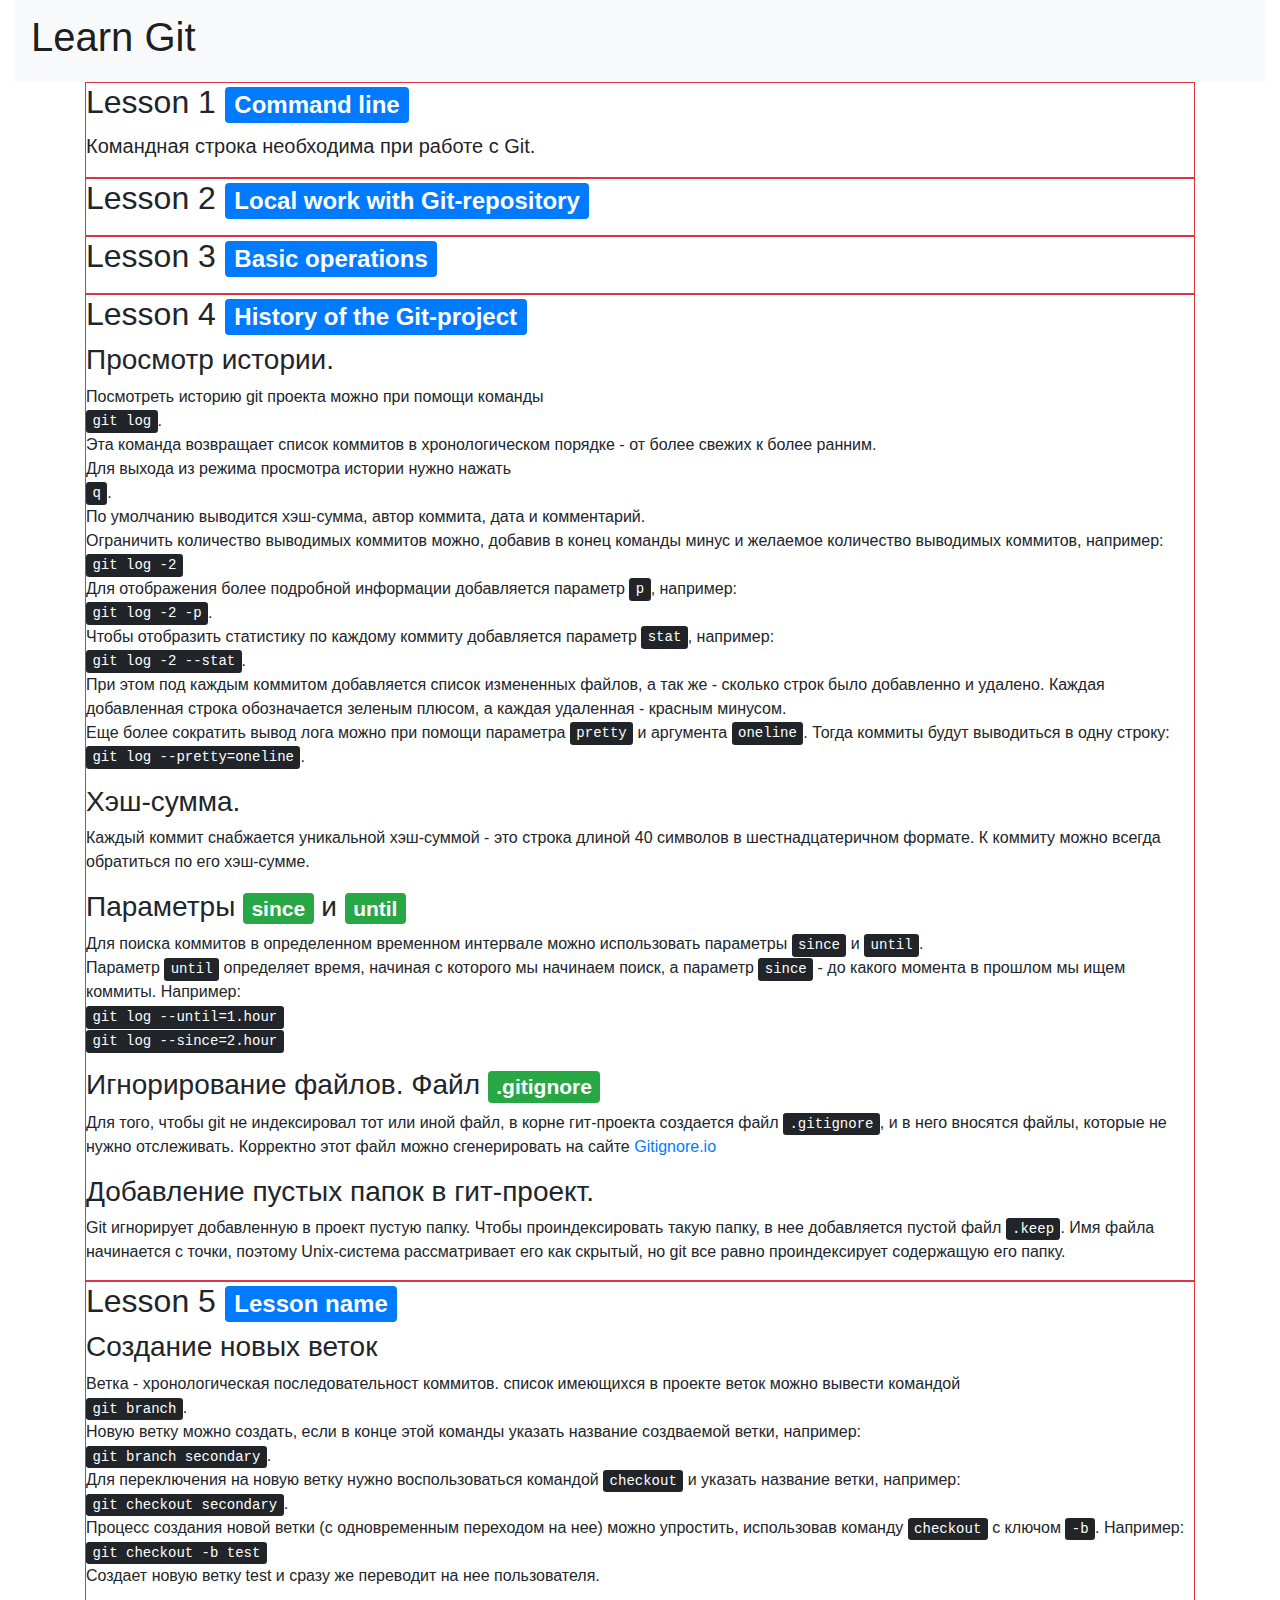
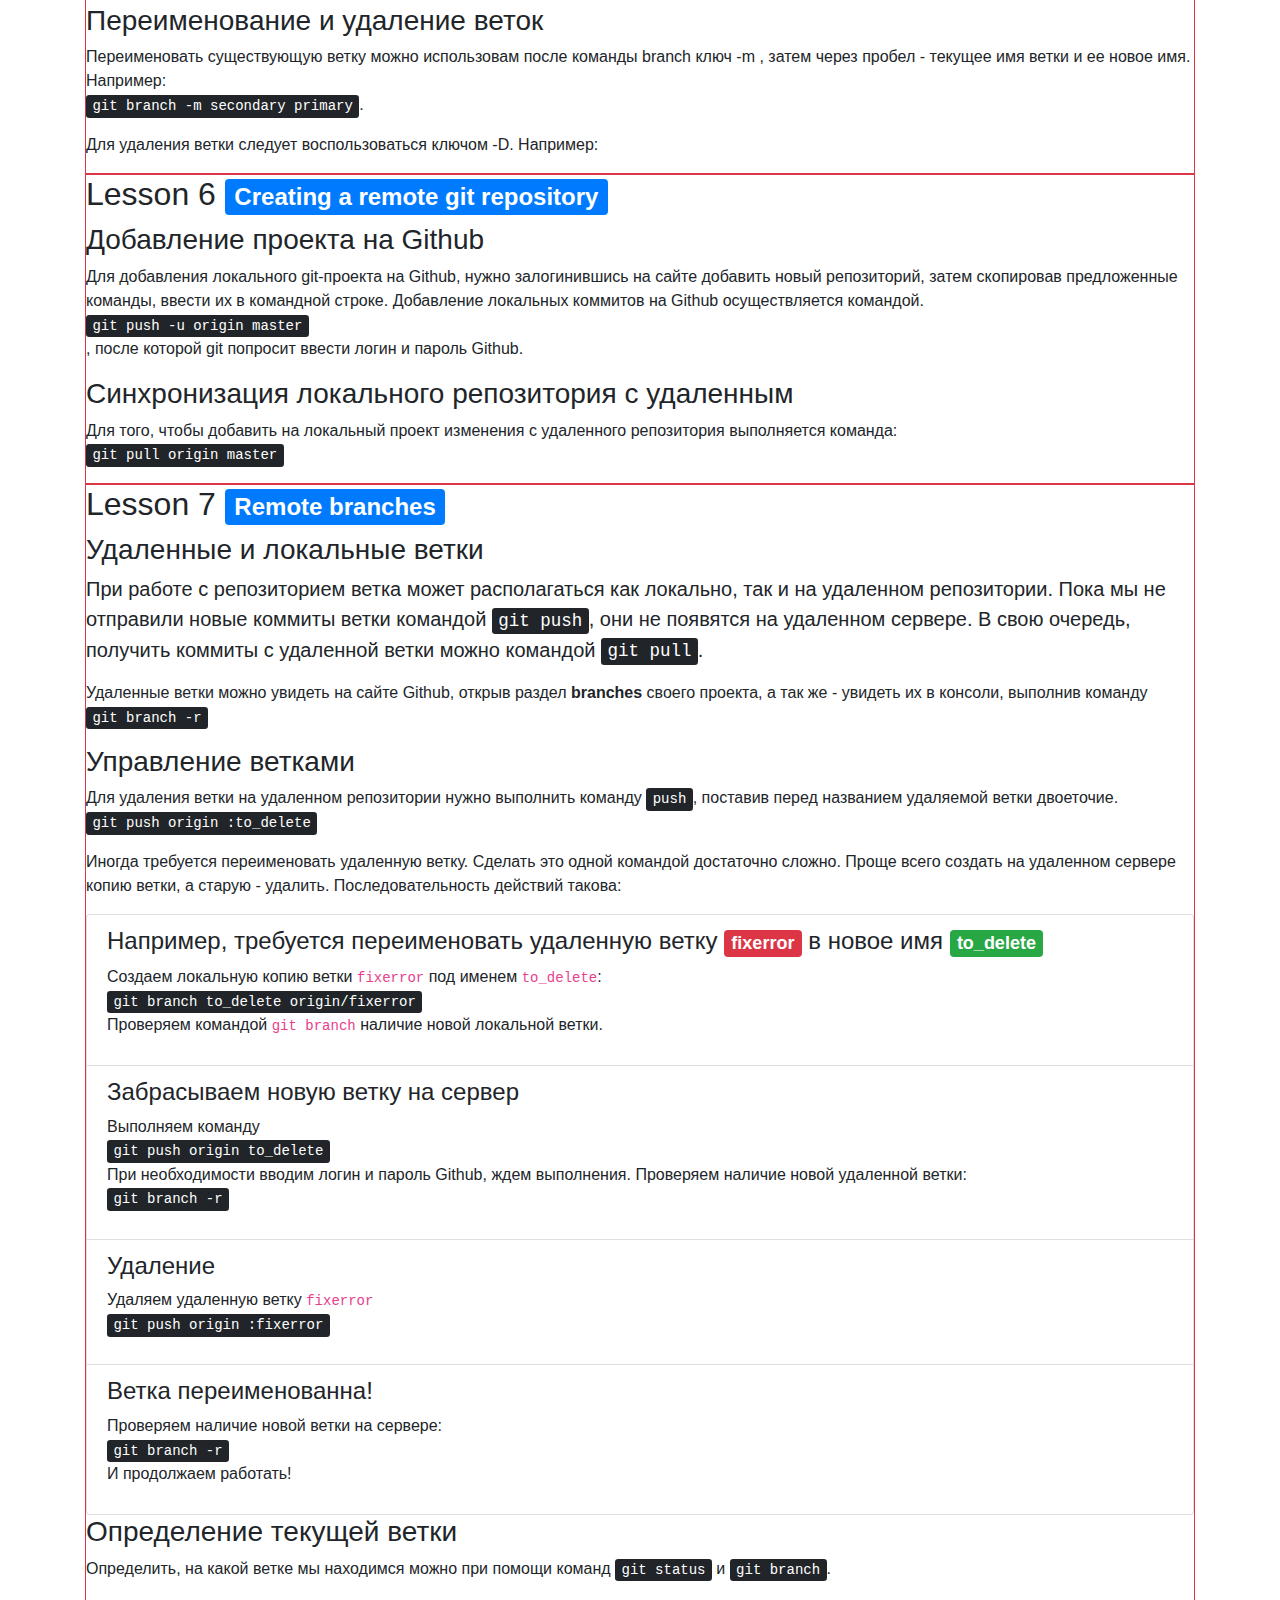
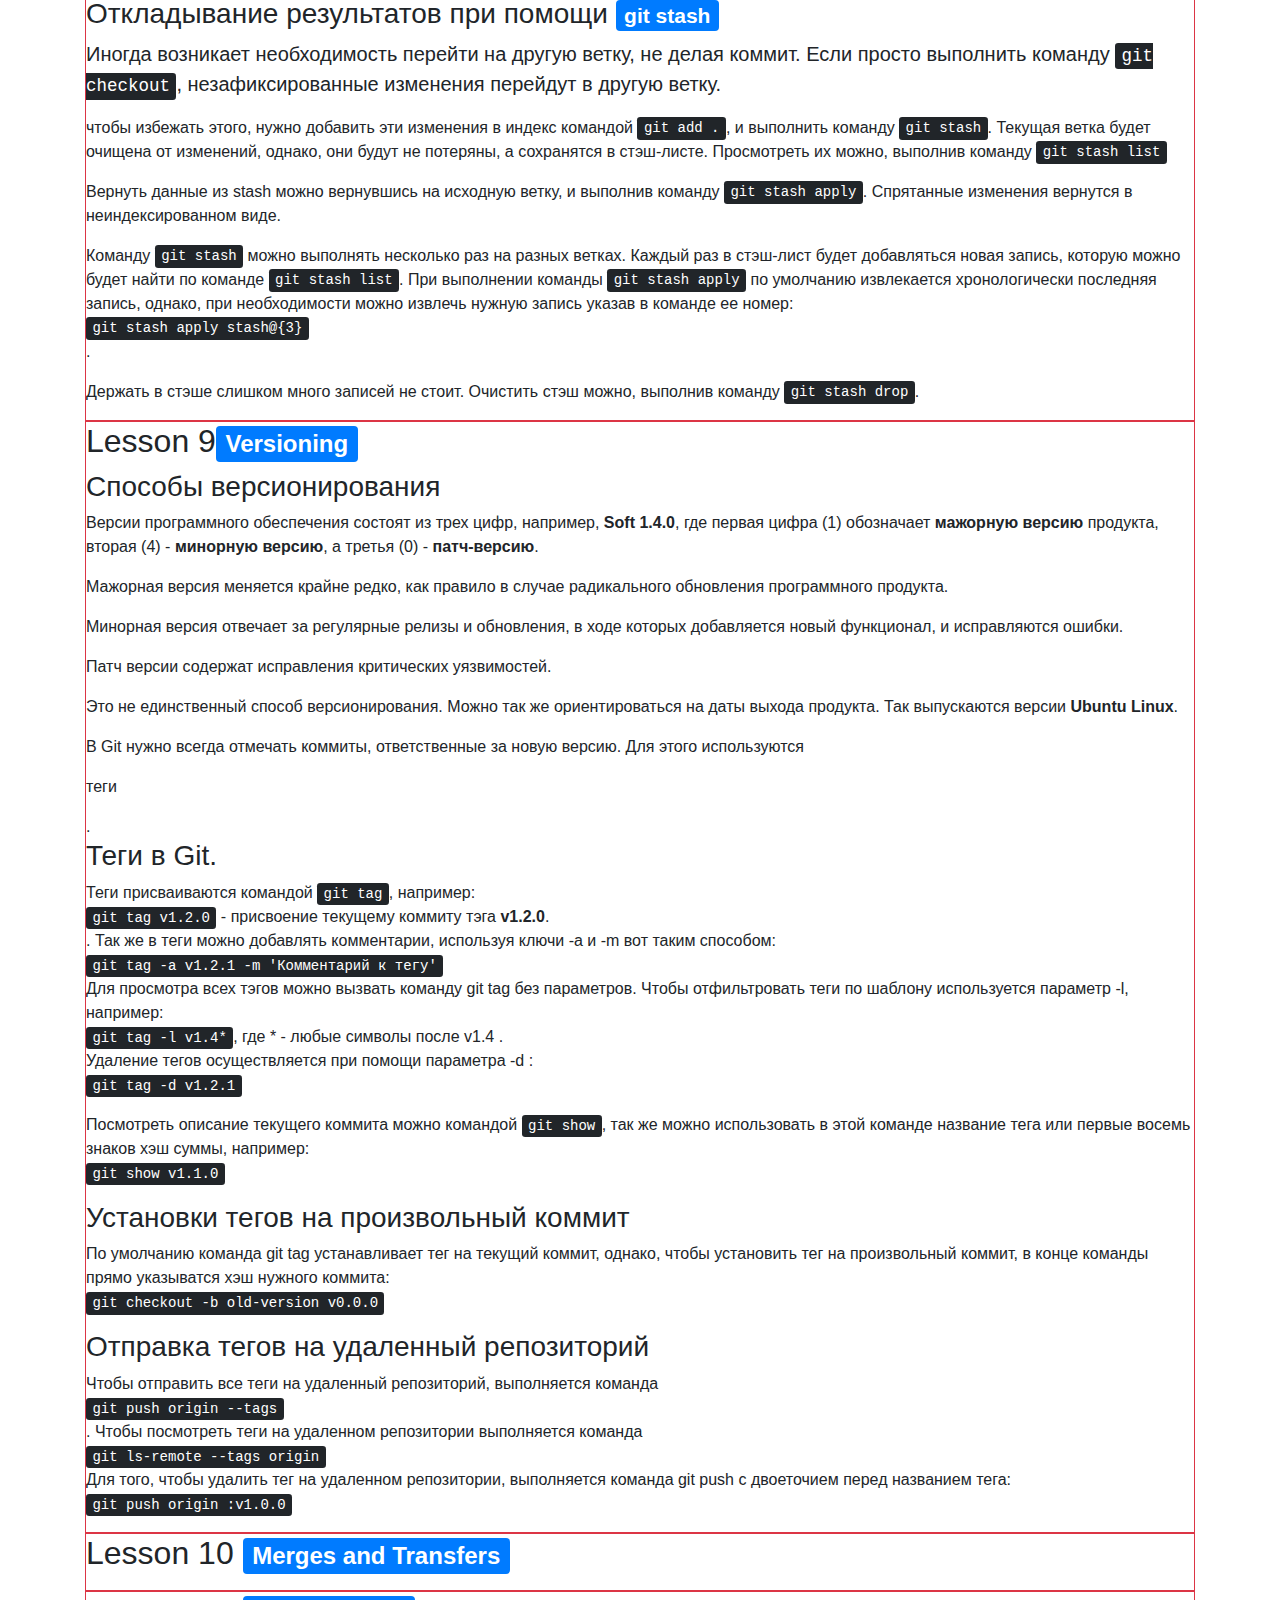
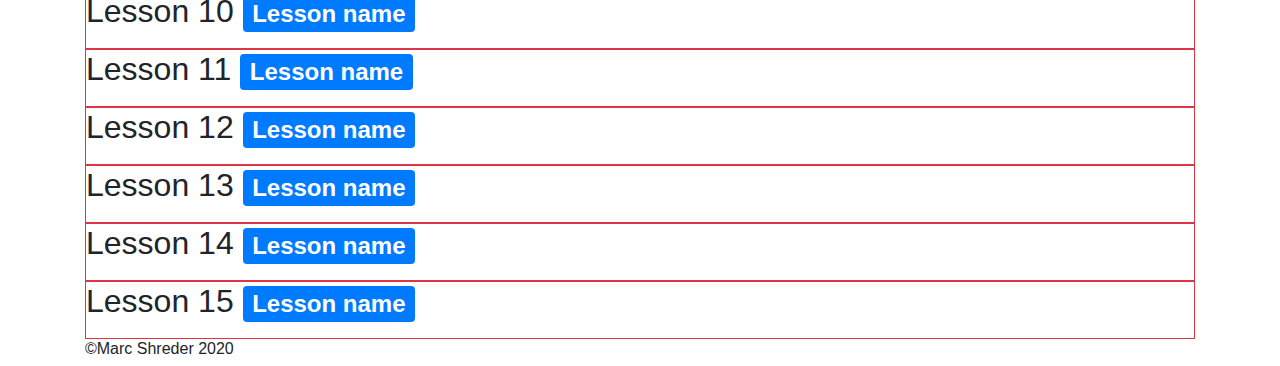
<file: index.html>
<!DOCTYPE html>
<!DOCTYPE html>
<html>
<head>
	<meta charset="utf-8">
	<title>Learn Git</title>
	<link rel="stylesheet" href="https://stackpath.bootstrapcdn.com/bootstrap/4.5.2/css/bootstrap.min.css" integrity="sha384-JcKb8q3iqJ61gNV9KGb8thSsNjpSL0n8PARn9HuZOnIxN0hoP+VmmDGMN5t9UJ0Z" crossorigin="anonymous">
</head>
<body>
	<div class="container-fluid">
		<header>
			<nav class="navbar navbar-expand-lg navbar-light bg-light">
				<a class="navbar-brand" href="#"><h1>Learn Git</h1></a>
			</nav>
		</header>
		<div class="container">
			<div class="row">
				<div class="col">
					<article class="border border-danger">
						<h2>Lesson 1 <span class="badge badge-primary">Command line</span></h2>
						<p class="lead">
							Командная строка необходима при работе с Git.
						</p>
						<p>
							
						</p>
					</article>
					<article class="border border-danger">
						<h2>Lesson 2 <span class="badge badge-primary">Local work with Git-repository</span></h2>
						<p></p>
					</article>
					<article class="border border-danger">
						<h2>Lesson 3 <span class="badge badge-primary">Basic operations</span></h2>
						<p></p>
					</article>
					<article class="border border-danger">
						<h2>Lesson 4 <span class="badge badge-primary">History of the Git-project</span></h2>
						<h3>Просмотр истории.</h3>
						<p>
							Посмотреть историю git проекта можно при помощи команды <br><kbd>git log</kbd>.<br> 
							Эта команда возвращает список коммитов в хронологическом порядке - от более свежих к более ранним.<br>
							Для выхода из режима просмотра истории нужно нажать <br> <kbd>q</kbd>.<br>
							По умолчанию выводится хэш-сумма, автор коммита, дата и комментарий. <br>
							Ограничить количество выводимых коммитов можно, добавив  в конец команды минус и желаемое количество выводимых коммитов, например:<br>
							<kbd>git log -2</kbd><br>
							Для отображения более подробной информации добавляется параметр <kbd>p</kbd>, например:<br>
							<kbd>git log -2 -p</kbd>. <br>
							Чтобы отобразить статистику по каждому коммиту добавляется параметр <kbd>stat</kbd>, например:<br>
							<kbd>git log -2 --stat</kbd>.<br>
							При этом под каждым коммитом добавляется список измененных файлов, а так же - сколько строк было добавленно и удалено. Каждая добавленная строка обозначается зеленым плюсом, а каждая удаленная - красным минусом.<br>
							Еще более сократить вывод лога можно при помощи параметра <kbd>pretty</kbd> и аргумента <kbd>oneline</kbd>. Тогда коммиты будут выводиться в одну строку:<br>
							<kbd>git log --pretty=oneline</kbd>.<br>
						</p>
						<h3>Хэш-сумма.</h3>
						<p>
							Каждый коммит снабжается уникальной хэш-суммой - это строка длиной 40 символов в шестнадцатеричном формате. К коммиту можно всегда обратиться по его хэш-сумме.
						</p>
						<h3>Параметры <span class="badge badge-success">since</span> и <span class="badge badge-success">until</span></h3>
						<p>
							Для поиска коммитов в определенном временном интервале можно использовать параметры <kbd>since</kbd> и <kbd>until</kbd>.<br>
							Параметр <kbd>until</kbd> определяет время, начиная с которого мы начинаем поиск, а параметр <kbd>since</kbd> - до какого момента в прошлом мы ищем коммиты. Например:<br>
							<kbd>git log --until=1.hour </kbd><br>
							<kbd>git log --since=2.hour</kbd><br>
						</p>
						<h3>Игнорирование файлов. Файл <span class="badge badge-success">.gitignore</span></h3>
						<p>
							Для того, чтобы git не индексировал тот или иной файл, в корне гит-проекта создается файл <kbd>.gitignore</kbd>, и в него вносятся файлы, которые не нужно отслеживать. Корректно этот файл можно сгенерировать на сайте <a href="https://www.toptal.com/developers/gitignore">Gitignore.io</a>
						</p>
						<h3>Добавление пустых папок в гит-проект.</h3>
						<p>
							Git игнорирует добавленную в проект пустую папку. Чтобы проиндексировать такую папку, в нее добавляется пустой файл <kbd>.keep</kbd>. Имя файла начинается с точки, поэтому Unix-система рассматривает его как скрытый, но git все равно проиндексирует содержащую его папку.
						</p>
					</article>
					<article class="border border-danger">
						<h2>Lesson 5 <span class="badge badge-primary">Lesson name</span></h2>
							<h3>Создание новых веток</h3>
							<p>
								Ветка - хронологическая последовательност коммитов. список имеющихся в проекте веток можно вывести командой<br>
								<kbd>git branch</kbd>.<br>
								Новую ветку можно создать, если в конце этой команды указать название создваемой ветки, например:<br>
								<kbd>git branch secondary</kbd>.<br>
								Для переключения на новую ветку нужно воспользоваться командой <kbd>checkout</kbd> и указать название ветки, например:<br>
								<kbd>git checkout secondary</kbd>.<br>
								Процесс создания новой ветки (с одновременным переходом на нее) можно упростить, использовав команду <kbd>checkout</kbd> с ключом <kbd>-b</kbd>. Например:<br>
								<kbd>git checkout -b test</kbd><br>
								Создает новую ветку test и сразу же переводит на нее пользователя.
							</p>
							<h3>Переименование и удаление веток</h3>
							<p>
								Переименовать существующую ветку можно использовам после команды branch ключ -m , затем через пробел - текущее имя ветки и ее новое имя. Например:<br>
								<kbd>git branch -m secondary primary</kbd>.<br>
							</p>
							<p>
								Для удаления ветки следует воспользоваться ключом -D. Например:<br>
								
							</p>
					</article>
					<article class="border border-danger">
						<h2>Lesson 6 <span class="badge badge-primary">Creating a remote git repository</span></h2>
							<h3>Добавление проекта на Github</h3>
								<p>
									Для добавления локального git-проекта на Github, нужно залогинившись на сайте добавить новый репозиторий, затем скопировав предложенные команды, ввести их в командной строке. Добавление локальных коммитов на Github осуществляется командой.<br>
									<kbd>git push -u origin master</kbd><br>,
									после которой git попросит ввести логин и пароль Github.
								</p>
								<h3>Синхронизация локального репозитория с удаленным</h3>
								<p>
									Для того, чтобы добавить на локальный проект изменения с удаленного репозитория выполняется команда:<br>
									<kbd>git pull origin master</kbd><br>
								</p>
					</article>
					<article class="border border-danger">
						<h2>Lesson 7 <span class="badge badge-primary">Remote branches</span></h2>
						<h3>Удаленные и локальные ветки</h3>
						<p class="lead">
							При работе с репозиторием ветка может располагаться как локально, так и на удаленном репозитории. Пока мы не отправили новые коммиты ветки командой <kbd>git push</kbd>, они не появятся на удаленном сервере. В свою очередь, получить коммиты с удаленной ветки можно командой <kbd>git pull</kbd>.
						</p>
						<p>
							Удаленные ветки можно увидеть на сайте Github, открыв раздел <b>branches</b> своего проекта, а так же - увидеть их в консоли, выполнив команду<br>
							<kbd>git branch -r</kbd><br>
						</p>
						<h3>Управление ветками</h3>
						<p>
							Для удаления ветки на удаленном репозитории нужно выполнить команду <kbd>push</kbd>, поставив перед названием удаляемой ветки двоеточие.<br>
							<kbd>git push origin :to_delete</kbd><br>
						</p>
						<p>
							Иногда требуется переименовать удаленную ветку. Сделать это одной командой достаточно сложно. Проще всего создать на удаленном сервере копию ветки, а старую - удалить. Последовательность действий такова:
						</p>	
							<div class="list-group">
								<div class="list-group-item">
									<h4 class="list-group-item-heading">Например, требуется переименовать удаленную ветку <span class="badge badge-danger">fixerror</span>  в новое имя <span class="badge badge-success">to_delete</span></h4>
									<p class="list-group-item-text">
										Создаем локальную копию ветки <code>fixerror</code> под именем <code>to_delete</code>:<br>
										<kbd>git branch to_delete origin/fixerror</kbd><br>
										Проверяем командой <code>git branch</code> наличие новой локальной ветки.
									</p>
								</div>
								<div class="list-group-item">
									<h4 class="list-group-item-heading">Забрасываем новую ветку на сервер</h4>
									<p class="list-group-item-text">
										Выполняем команду<br>
										<kbd>git push origin to_delete</kbd><br>
										При необходимости вводим логин и пароль Github, ждем выполнения. Проверяем наличие новой удаленной ветки:<br>
										<kbd>git branch -r</kbd><br>
									</p>
								</div>
								<div class="list-group-item">
									<h4 class="list-group-item-heading">Удаление</h4>
									<p class="list-group-item-text">
										Удаляем удаленную ветку <code>fixerror</code><br>
										<kbd>git push origin :fixerror</kbd><br>
									</p>
								</div>
								<div href="#" class="list-group-item">
									<h4 class="list-group-item-heading">Ветка переименованна!</h4>
									<p class="list-group-item-text">
										Проверяем наличие новой ветки на сервере:<br>
										<kbd>git branch -r</kbd><br>
										И продолжаем работать!
									</p>
								</div>	
								
							</div>
						
						<h3>Определение текущей ветки</h3>
						<p>
							Определить, на какой ветке мы находимся можно при помощи команд <kbd>git status</kbd> и <kbd>git branch</kbd>. 
						</p>
						<h3>Откладывание результатов при помощи <span class="badge badge-primary">git stash</span></h3>
						<p class="lead">
							Иногда возникает необходимость перейти на другую ветку, не делая коммит. Если просто выполнить команду <kbd>git checkout</kbd>, незафиксированные изменения перейдут в другую ветку.
						</p>
						<p>
							чтобы избежать этого, нужно добавить эти изменения в индекс командой <kbd>git add .</kbd>, и выполнить команду <kbd>git stash</kbd>. Текущая ветка будет очищена от изменений, однако, они будут не потеряны, а сохранятся в стэш-листе. Просмотреть их можно, выполнив команду <kbd>git stash list</kbd><br>
						</p>
						<p>
							Вернуть данные из stash можно вернувшись на исходную ветку, и выполнив команду <kbd>git stash apply</kbd>. Спрятанные изменения вернутся в неиндексированном виде.
						</p>
						<p>
							Команду <kbd>git stash</kbd> можно выполнять несколько раз на разных ветках. Каждый раз в стэш-лист будет добавляться новая запись, которую можно будет найти по команде <kbd>git stash list</kbd>. При выполнении команды <kbd>git stash apply</kbd> по умолчанию извлекается хронологически последняя запись, однако, при необходимости можно извлечь нужную запись указав в команде ее номер:<br>
							<kbd>git stash apply stash@{3}</kbd><br>.
						</p>
						<p>
							Держать в стэше слишком много записей не стоит. Очистить стэш можно, выполнив команду <kbd>git stash drop</kbd>.
						</p>
					</article>
					<article class="border border-danger">
						<h2>Lesson 9<span class="badge badge-primary">Versioning</span></h2>
						<h3>Способы версионирования</h3>
						<p>
							Версии программного обеспечения состоят из трех цифр, например, <strong>Soft 1.4.0</strong>, где первая цифра (1) обозначает <strong>мажорную версию</strong> продукта, вторая (4) - <strong>минорную версию</strong>, а третья (0) - <strong>патч-версию</strong>.
						</p>
						<p>
							Мажорная версия меняется крайне редко, как правило в случае радикального обновления программного продукта. 
						</p>
						<p>
							Минорная версия отвечает за регулярные релизы и обновления, в ходе которых добавляется новый функционал, и исправляются ошибки.
						</p>
						<p>
							Патч версии содержат исправления критических уязвимостей.
						</p>
						<p>
							Это не единственный способ версионирования. Можно так же ориентироваться на даты выхода продукта. Так выпускаются версии <strong>Ubuntu Linux</strong>.
						</p>
						<p>В Git нужно всегда отмечать коммиты, ответственные за новую версию. Для этого используются <p>теги</p></p>.
						<h3>Теги в Git.</h3>
						<p>
							Теги присваиваются командой <kbd>git tag</kbd>, например:<br>
							<kbd>git tag v1.2.0</kbd> - присвоение текущему коммиту тэга <strong>v1.2.0</strong>.<br>. Так же в теги можно добавлять комментарии, используя ключи -a и -m вот таким способом:<br>
							<kbd>git tag -a v1.2.1 -m 'Комментарий к тегу'</kbd><br>
							Для просмотра всех тэгов можно вызвать команду git tag без параметров. Чтобы отфильтровать теги по шаблону используется параметр -l, например:<br>
							<kbd>git tag -l v1.4*</kbd>, где * - любые символы после v1.4 .<br>
							Удаление тегов осуществляется при помощи параметра -d :<br>
							<kbd>git tag -d v1.2.1</kbd><br>

						</p>
						<p>
							Посмотреть описание текущего коммита можно командой <kbd>git show</kbd>, так же можно использовать в этой команде название тега или первые восемь знаков хэш суммы, например:<br>
							<kbd>git show v1.1.0</kbd><br>

						</p>
						<h3>Установки тегов на произвольный коммит</h3>
						<p>
							По умолчанию команда git tag устанавливает тег на текущий коммит, однако, чтобы установить тег на произвольный коммит, в конце команды прямо указыватся хэш нужного коммита:<br>
							<kbd>git checkout -b old-version v0.0.0</kbd><br>
						</p>
						<h3>Отправка тегов на удаленный репозиторий</h3>
						<p>
							Чтобы отправить все теги на удаленный репозиторий, выполняется команда<br>
							<kbd>git push origin --tags</kbd><br>. Чтобы посмотреть теги на удаленном репозитории выполняется команда<br>
							<kbd>git ls-remote --tags origin</kbd><br>
							Для того, чтобы удалить тег на удаленном репозитории, выполняется команда git push c двоеточием перед названием тега:<br>
							<kbd>git push origin :v1.0.0 </kbd>
						</p>
					</article>
					<article class="border border-danger">
						<h2>Lesson 10 <span class="badge badge-primary">Merges and Transfers</span></h2>
						<p></p>
					</article>
					<article class="border border-danger">
						<h2>Lesson 10 <span class="badge badge-primary">Lesson name</span></h2>
						<p></p>
					</article>
					<article class="border border-danger">
						<h2>Lesson 11 <span class="badge badge-primary">Lesson name</span></h2>
						<p></p>
					</article>
					<article class="border border-danger">
						<h2>Lesson 12 <span class="badge badge-primary">Lesson name</span></h2>
						<p></p>
					</article><article class="border border-danger">
						<h2>Lesson 13 <span class="badge badge-primary">Lesson name</span></h2>
						<p></p>
					</article>
					<article class="border border-danger">
						<h2>Lesson 14 <span class="badge badge-primary">Lesson name</span></h2>
						<p></p>
					</article>
					<article class="border border-danger">
						<h2>Lesson 15 <span class="badge badge-primary">Lesson name</span></h2>
						<p></p>
					</article>
					
				</div>	
			</div>
		
		</div>
		<footer>
			<div class="navbar-fixed-bottom row-fluid">
				<div class="navbar-inner">
					<div class="container">
						<h6>&copy;Marc Shreder 2020</h6>
					</div>
				</div>
			</div>
		</footer>
	</div>
</body>
</html>
</file>
